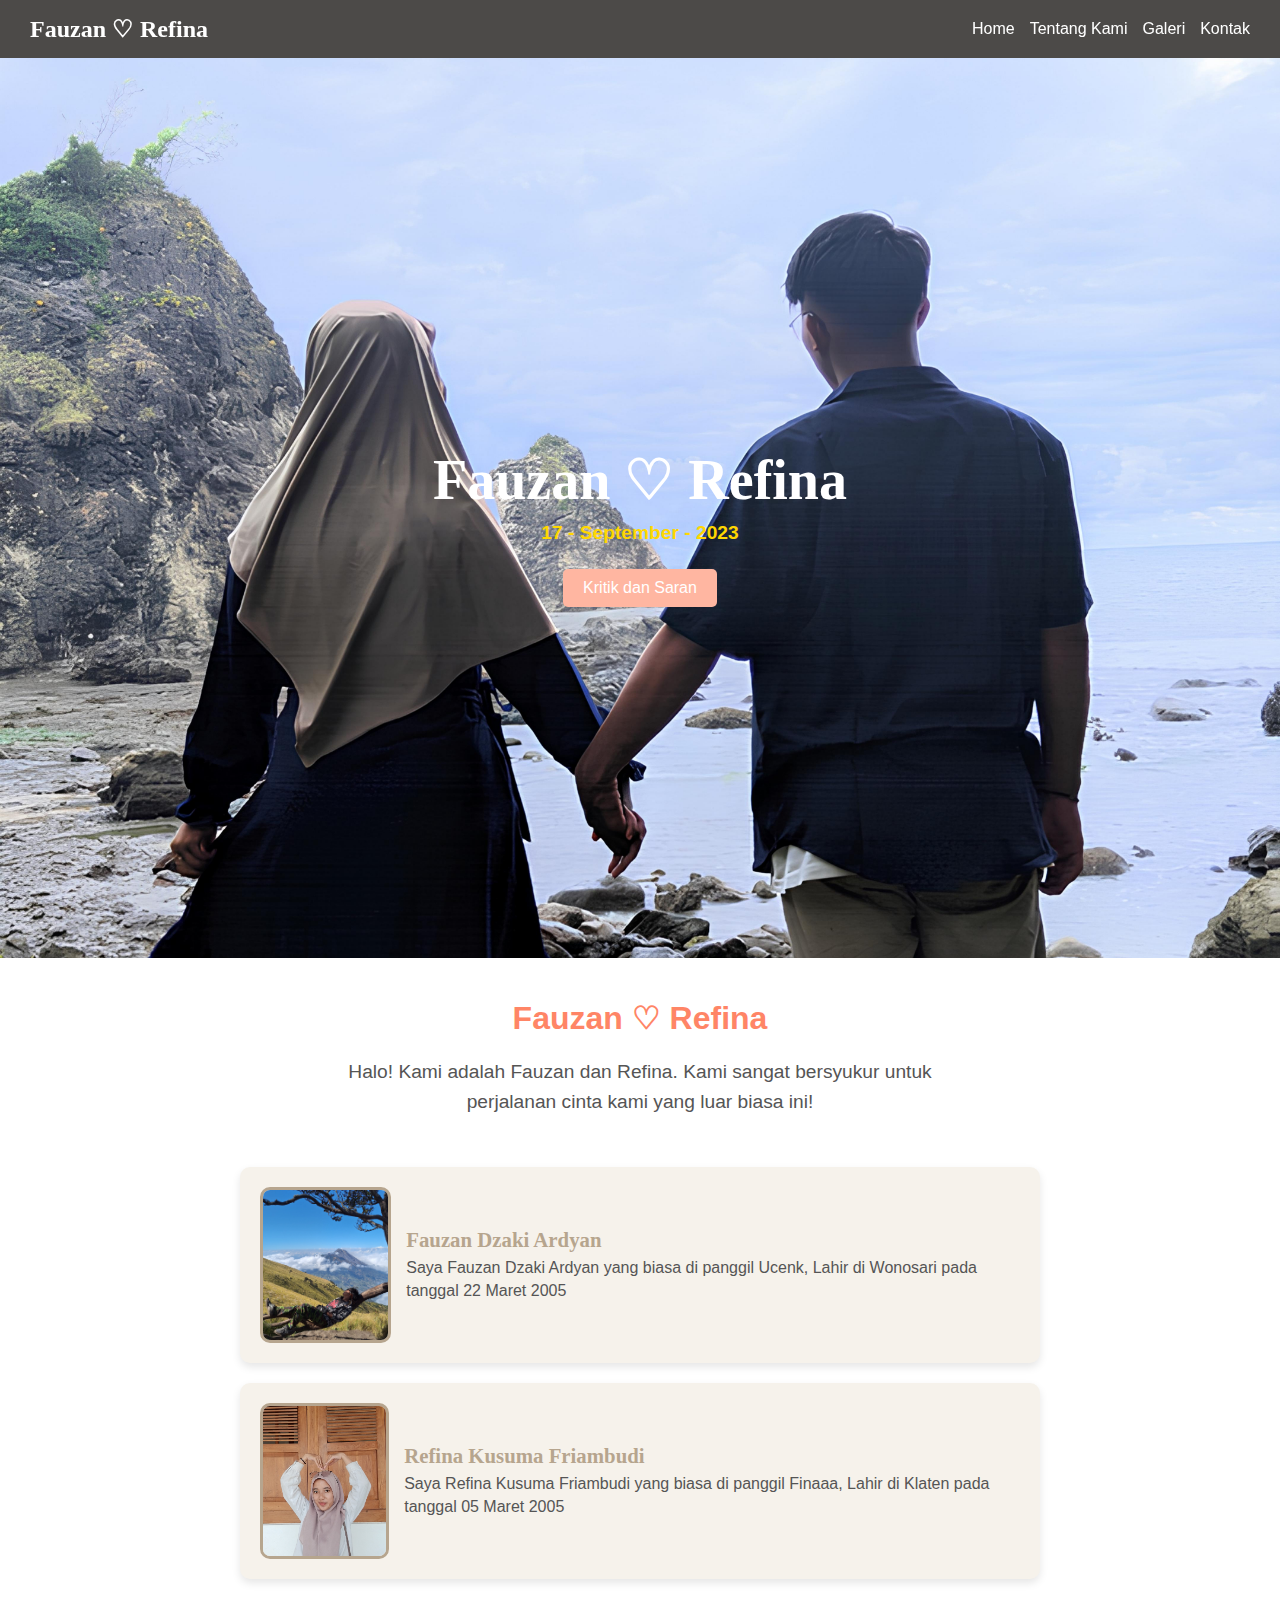
<file: index.html>
<!DOCTYPE html>
<html lang="en">
<head>
    <meta charset="UTF-8">
    <meta name="viewport" content="width=device-width, initial-scale=1.0">
    <title>Fauzan & Refina</title>
    <link rel="stylesheet" href="styles.css">
</head>
<body>
    <!-- Header -->
    <header class="main-header">
        <div class="logo">Fauzan ♡ Refina</div>
        <nav class="nav">
            <ul>
                <li><a href="index.html">Home</a></li>
                <li><a href="#about">Tentang Kami</a></li>
                <li><a href="galeri.html">Galeri</a></li>
                <li><a href="kontak.html">Kontak</a></li>
            </ul>
        </nav>
    </header>

    <!-- Hero Section -->
    <section class="hero" id="home">
        <div class="hero-overlay">
            <h1>Fauzan ♡ Refina</h1>
            <h3>17 - September - 2023</h3>
            <a href="kontak.html" class="button">Kritik dan Saran</a>
        </div>
    </section>    

    <!-- Tentang Kami -->
    <div class="container">
        <section class="intro" id="about">
            <h1>Fauzan ♡ Refina</h1>
            <p>Halo! Kami adalah Fauzan dan Refina. Kami sangat bersyukur untuk perjalanan cinta kami yang luar biasa ini!</p>
        </section>

        <!-- Foto dan Deskripsi -->
        <section class="image-section" id="photos">
            <div class="image-block pastel-left">
                <img src="2.jpg" alt="Foto kiri bawah" class="image">
                <div class="description">
                    <h3>Fauzan Dzaki Ardyan</h3>
                    <p>Saya Fauzan Dzaki Ardyan yang biasa di panggil Ucenk, Lahir di Wonosari pada tanggal 22 Maret 2005</p>
                </div>
            </div>
            <div class="image-block pastel-right">
                <img src="3.jpg" alt="Foto kanan atas" class="image">
                <div class="description">
                    <h3>Refina Kusuma Friambudi</h3>
                    <p>Saya Refina Kusuma Friambudi yang biasa di panggil Finaaa, Lahir di Klaten pada tanggal 05 Maret 2005</p>
                </div>
            </div>
        </section>
    </div>
</body>
</html>
</file>
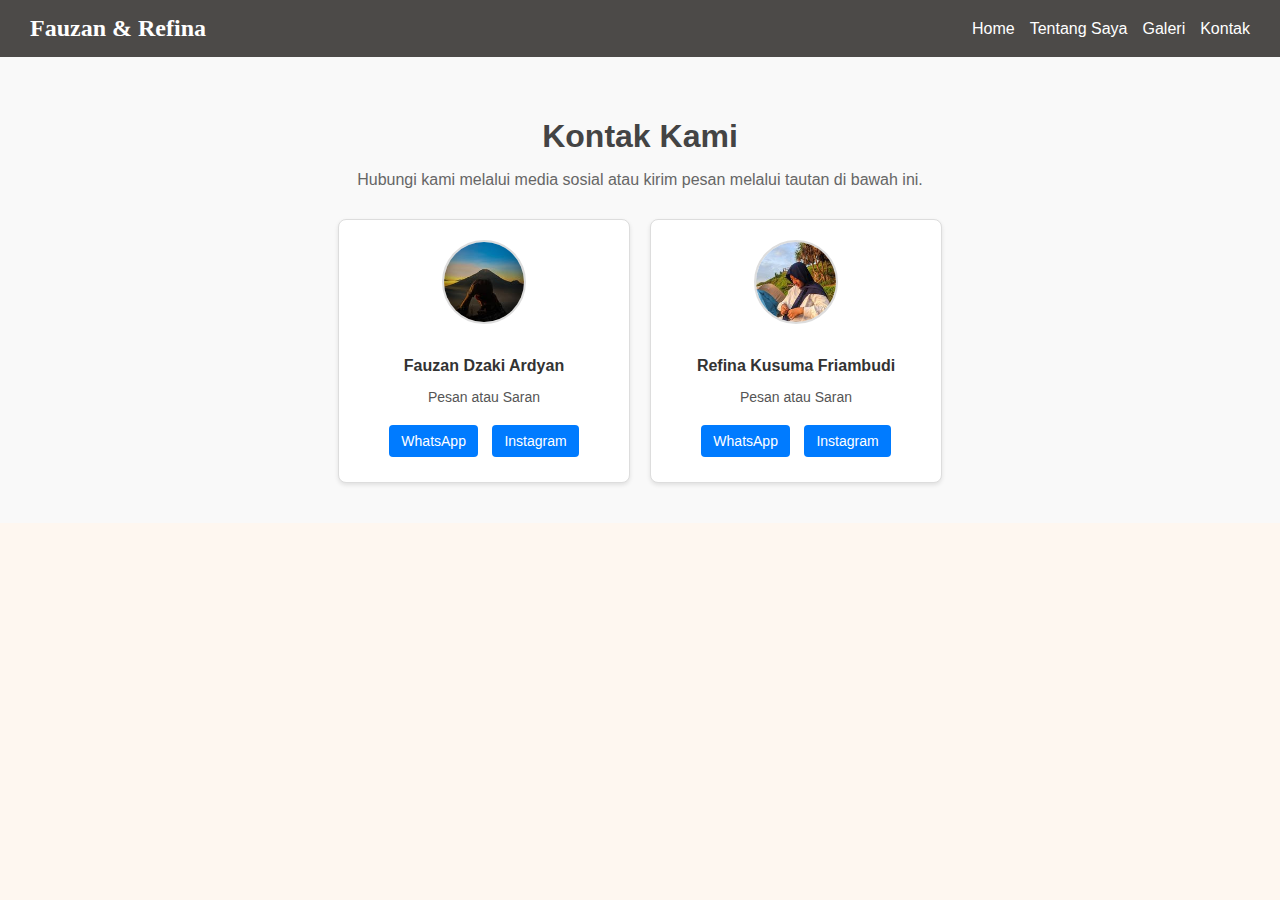
<file: kontak.html>
<!DOCTYPE html>
<html lang="en">
<head>
    <meta charset="UTF-8">
    <meta name="viewport" content="width=device-width, initial-scale=1.0">
    <title>Kontak - Fauzan & Refina</title>
    <link rel="stylesheet" href="styles.css">
</head>
<body>
    <!-- Header -->
    <header class="main-header">
        <div class="logo">Fauzan & Refina</div>
        <nav class="nav">
            <ul>
                <li><a href="index.html">Home</a></li>
                <li><a href="index.html">Tentang Saya</a></li>
                <li><a href="galeri.html">Galeri</a></li>
                <li><a href="kontak.html">Kontak</a></li>
            </ul>
        </nav>
    </header>

    <!-- Bagian Kontak -->
    <section class="kontak" id="contact">
        <div class="kontak-header">
            <h1>Kontak Kami</h1>
            <p>Hubungi kami melalui media sosial atau kirim pesan melalui tautan di bawah ini.</p>
        </div>
        <div class="kontak-container">
            <!-- Kartu Profil -->
            <div class="profil">
                <img src="kontak1.jpg" alt="Profil 1">
                <h2>Fauzan Dzaki Ardyan</h2>
                <p>Pesan atau Saran</p>
                <a href="https://wa.me/6285174457210?text=Halo%20Fauzan%20dan%20Refina,%20saya%20ingin%20mengucapkan%20selamat!" target="_blank">WhatsApp</a>
                <a href="https://instagram.com/fauzan.da_" target="_blank">Instagram</a>
            </div>
            <div class="profil">
                <img src="kontak2.jpg" alt="Profil 2">
                <h2>Refina Kusuma Friambudi</h2>
                <p>Pesan atau Saran</p>
                <a href="https://wa.me/6285745887888?text=Halo%20Fauzan%20dan%20Refina,%20saya%20ingin%20mengucapkan%20selamat!" target="_blank">WhatsApp</a>
                <a href="https://instagram.com/rfnksm_" target="_blank">Instagram</a>
            </div>
        </div>
    </section>
</body>
</html>
</file>
<file: styles.css>
/* styles.css */
body {
    font-family: 'Arial', sans-serif;
    margin: 0;
    padding: 0;
    background-color: #fef7f0; /* Cream pastel */
    color: #333;
}

/* Header Styling */
.main-header {
    background-color: rgba(0, 0, 0, 0.7);
    color: #fff;
    display: flex;
    justify-content: space-between;
    align-items: center;
    padding: 15px 30px;
    position: sticky;
    top: 0;
    z-index: 1000;
}

.main-header .logo {
    font-size: 1.5em;
    font-weight: bold;
    font-family: 'Georgia', serif;
}

.main-header .nav ul {
    list-style: none;
    display: flex;
    gap: 15px;
    margin: 0;
    padding: 0;
}

.main-header .nav a {
    text-decoration: none;
    color: #fff;
    font-size: 1em;
    transition: color 0.3s;
}

.main-header .nav a:hover {
    color: #ffc6a8; /* Warna hover */
}

/* Hero Section */
.hero {
    background-image: url('1.jpg'); /* Ganti dengan path gambar */
    background-size: cover;
    background-position: center;
    height: 100vh; /* Tinggi layar penuh */
    position: relative;
    display: flex;
    align-items: center;
    justify-content: center;
    text-align: center;
    color: #fff; /* Warna teks putih */
}

.hero-overlay {
    background-color: rgba(0, 0, 0, 0); /* Warna hitam transparan 40% */
    padding: 20px;
    border-radius: 10px; /* Sudut membulat */
}

.hero h1 {
    font-size: 3.5em;
    font-family: 'Georgia', serif;
    margin-bottom: 10px;
}

.hero p {
    font-size: 1.5em;
    margin: 0;
}

.hero h3 {
    font-size: 1.2em;
    margin: 10px 0;
    color: #ffd700; /* Warna emas */
}

.button {
    display: inline-block;
    margin-top: 15px;
    padding: 10px 20px;
    background-color: #ffb6a1; /* Warna pastel untuk tombol */
    color: #fff;
    text-decoration: none;
    border-radius: 5px;
    transition: background-color 0.3s;
}

.button:hover {
    background-color: #ff8566; /* Warna lebih tajam saat hover */
}

/* Tentang Kami */
.container {
    display: flex;
    flex-direction: column;
    align-items: center;
    padding: 20px;
    background-color: #fff;
    color: #333;
}

.intro {
    text-align: center;
    max-width: 600px;
}

.intro h1 {
    font-size: 2em;
    color: #ff8566; /* Warna judul pastel */
    margin-bottom: 15px;
}

.intro p {
    font-size: 1.2em;
    line-height: 1.6;
    color: #555;
}

.image-section {
    display: flex;
    flex-direction: column;
    gap: 20px;
    margin-top: 30px;
    width: 100%;
    max-width: 800px;
}

.image-block {
    display: flex;
    align-items: center;
    gap: 15px;
    padding: 20px;
    border-radius: 10px;
    background-color: #fff; /* Warna putih */
    box-shadow: 0 4px 8px rgba(0, 0, 0, 0.1);
}

.pastel-left {
    background-color: #f6f2eb; /* Warna cream lembut */
}

.pastel-right {
    background-color: #f6f2eb;
}

.image {
    width: 150px;
    height: 150px;
    object-fit: cover;
    border-radius: 10px;
    border: 3px solid #b6a58e;
}

.description h3 {
    margin: 0;
    font-size: 1.3em;
    color: #b6a58e;
    font-family: 'Georgia', serif;
}

.description p {
    margin: 5px 0 0;
    font-size: 1em;
    line-height: 1.4;
    color: #555;
}

/* Galeri Section */
.gallery {
    text-align: center;
    padding: 50px 20px;
    background-color: #fef7f0; /* Warna cream */
    color: #333;
}

.gallery h1 {
    font-size: 2em;
    color: #b68b60; /* Warna judul pastel */
    margin-bottom: 15px;
    font-family: 'Georgia', serif;
}

.gallery p {
    font-size: 1.2em;
    margin-bottom: 30px;
    color: #555;
}

/* Galeri Grid */
.gallery-grid {
    display: grid;
    grid-template-columns: repeat(auto-fit, minmax(250px, 1fr));
    gap: 20px;
    justify-items: center;
}

.gallery-item {
    background-color: #fff; /* Warna putih */
    border-radius: 10px;
    overflow: hidden;
    box-shadow: 0 4px 8px rgba(0, 0, 0, 0.1);
    text-align: center;
}

.gallery-item img {
    width: 100%;
    height: 250px;
    object-fit: cover;
    border-bottom: 2px solid #f5e3d4;
}

.gallery-item p {
    margin: 15px 10px;
    font-size: 1em;
    color: #666;
}

/* Carousel */
.carousel {
    position: relative;
    width: 100%;
    max-width: 800px;
    margin: 30px auto;
    overflow: hidden;
}

.carousel-container {
    display: flex;
    transition: transform 0.5s ease;
}

.carousel-item {
    min-width: 100%;
    box-sizing: border-box;
}

.carousel-item img {
    width: 100%;
    height: 400px;
    object-fit: cover;
}

button {
    position: absolute;
    top: 50%;
    background-color: rgba(0, 0, 0, 0.5);
    color: white;
    border: none;
    padding: 10px;
    cursor: pointer;
    z-index: 1;
}

.prev {
    left: 10px;
    transform: translateY(-50%);
}

.next {
    right: 10px;
    transform: translateY(-50%);
}

/* Bagian Kontak */
.kontak {
    padding: 40px 20px;
    background-color: #f9f9f9; /* Warna latar sederhana */
    text-align: center;
    color: #333;
}

.kontak-header h1 {
    font-size: 2em;
    margin-bottom: 15px;
    color: #444; /* Warna teks */
}

.kontak-header p {
    font-size: 1em;
    margin-bottom: 30px;
    color: #666;
}

/* Kontainer Profil */
.kontak-container {
    display: flex;
    flex-wrap: wrap;
    justify-content: center;
    gap: 20px;
}

/* Kartu Profil */
.profil {
    width: 250px;
    background-color: #fff; /* Warna putih untuk kartu */
    border: 1px solid #ddd; /* Garis halus */
    border-radius: 8px;
    box-shadow: 0 2px 4px rgba(0, 0, 0, 0.1); /* Efek bayangan ringan */
    text-align: center;
    padding: 20px;
}

.profil img {
    width: 80px;
    height: 80px;
    border-radius: 50%;
    margin-bottom: 15px;
    border: 2px solid #ddd; /* Garis luar gambar */
}

.profil h2 {
    font-size: 16px;
    margin-bottom: 5px;
    color: #333;
}

.profil p {
    font-size: 14px;
    margin-bottom: 15px;
    color: #555;
}

.profil a {
    display: inline-block;
    margin: 5px 5px;
    padding: 8px 12px;
    font-size: 14px;
    color: #fff;
    background-color: #007bff; /* Warna biru */
    text-decoration: none;
    border-radius: 4px;
    transition: background-color 0.3s ease;
}

.profil a:hover {
    background-color: #0056b3; /* Biru gelap saat hover */
}
</file>
